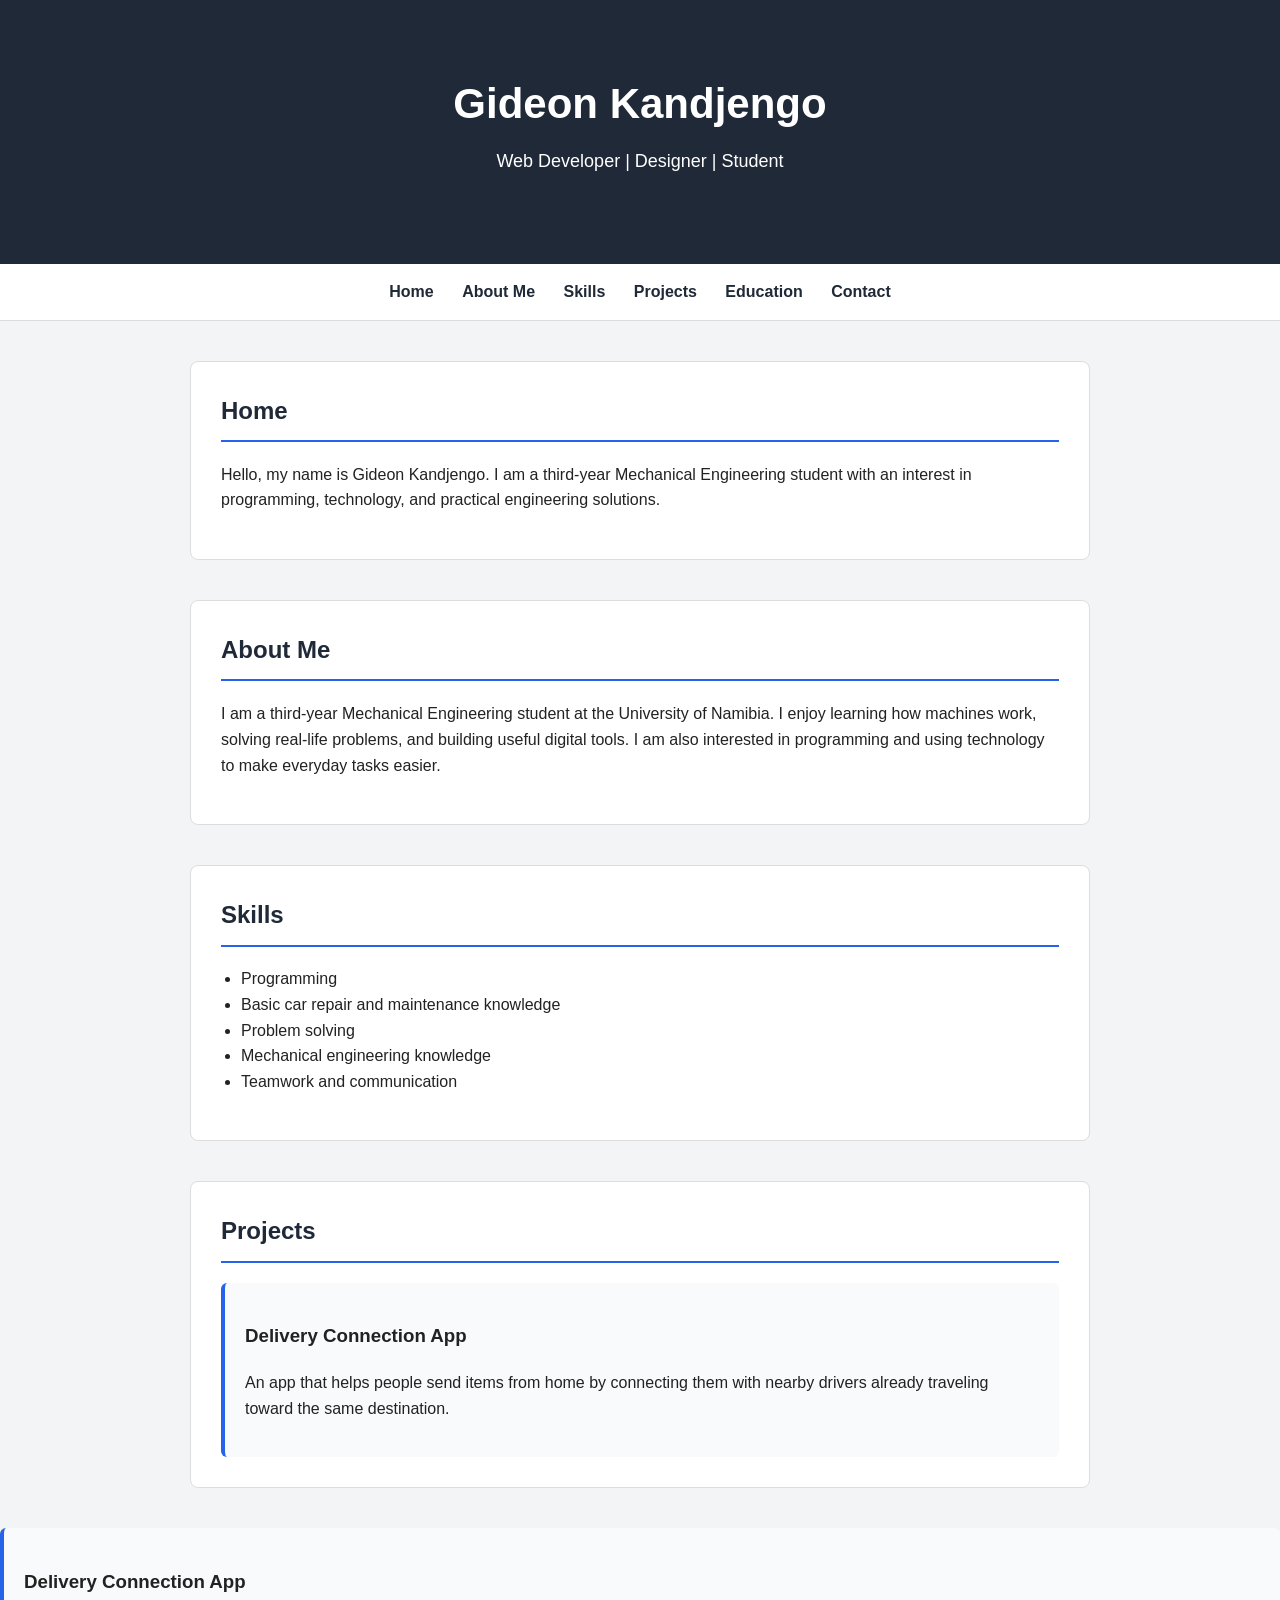
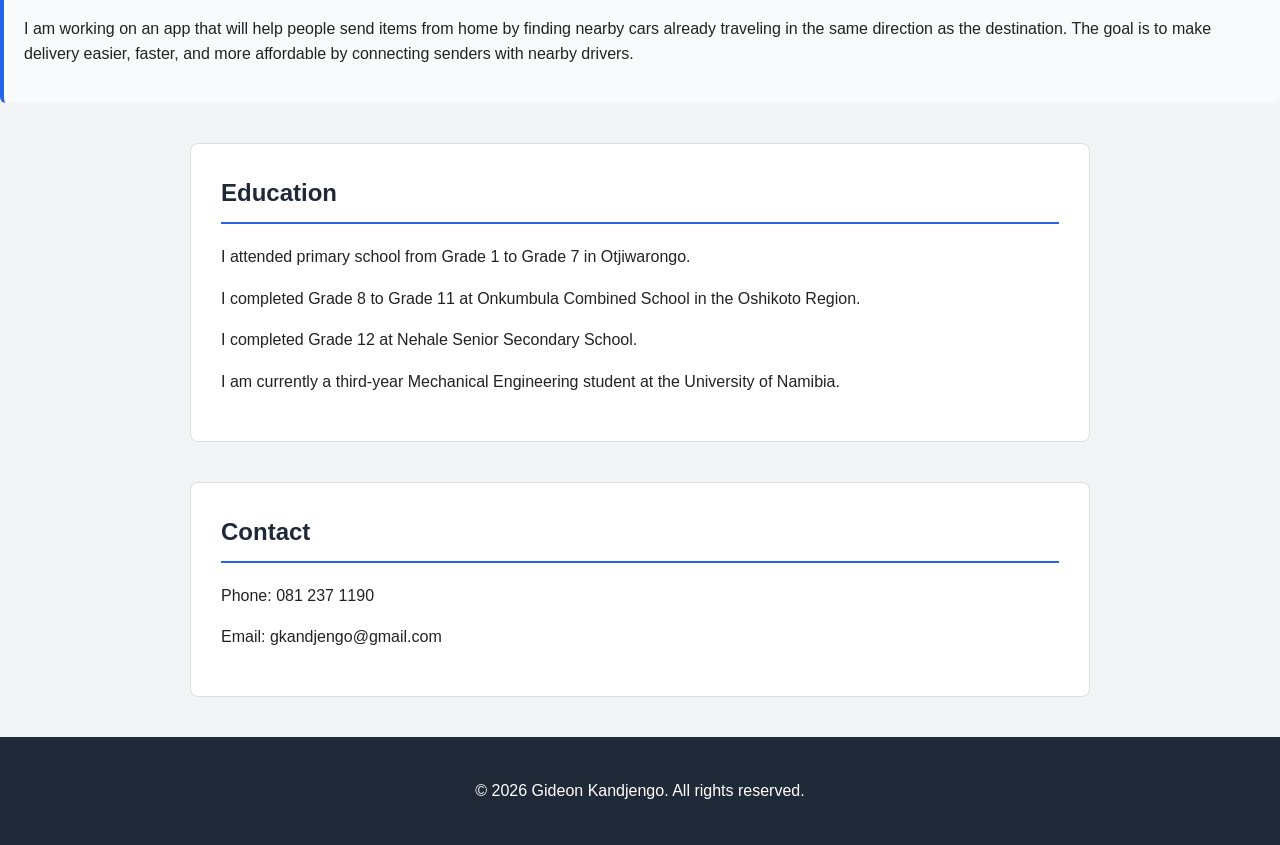
<file: index.html>
<!DOCTYPE html>
<html lang="en">
<head>
  <meta charset="UTF-8" />
  <meta name="viewport" content="width=device-width, initial-scale=1.0" />

  <title>Gideon Kandjengo | Mechanical Engineering Student Portfolio</title>
  <meta name="description" content="Portfolio website of Gideon Kandjengo, a third-year Mechanical Engineering student with programming skills and basic car repair knowledge.">

  <link rel="stylesheet" href="style.css" />
</head>
<body>

  <header>
    <h1>Gideon Kandjengo</h1>
    <p>Web Developer | Designer | Student</p>
  </header>

  <nav>
  <a href="#home">Home</a>
  <a href="#about">About Me</a>
  <a href="#skills">Skills</a>
  <a href="#projects">Projects</a>
  <a href="#education">Education</a>
  <a href="#contact">Contact</a>
</nav>

 <section id="home">
  <h2>Home</h2>
  <p>
    Hello, my name is Gideon Kandjengo. I am a third-year Mechanical Engineering student
    with an interest in programming, technology, and practical engineering solutions.
  </p>
</section>

<section id="about">
  <h2>About Me</h2>
  <p>
    I am a third-year Mechanical Engineering student at the University of Namibia. I enjoy learning how machines
    work, solving real-life problems, and building useful digital tools. I am also
    interested in programming and using technology to make everyday tasks easier.
  </p>
</section>

<section id="skills">
  <h2>Skills</h2>
  <ul>
    <li>Programming</li>
    <li>Basic car repair and maintenance knowledge</li>
    <li>Problem solving</li>
    <li>Mechanical engineering knowledge</li>
    <li>Teamwork and communication</li>
  </ul>
</section>

<section id="projects">
  <h2>Projects</h2>

  <div class="project">
    <h3>Delivery Connection App</h3>
    <p>
      An app that helps people send items from home by connecting them with nearby
      drivers already traveling toward the same destination.
    </p>
  </div>
</section>
  <div class="project">
    <h3>Delivery Connection App</h3>
    <p>
      I am working on an app that will help people send items from home by finding
      nearby cars already traveling in the same direction as the destination.
      The goal is to make delivery easier, faster, and more affordable by connecting
      senders with nearby drivers.
    </p>
  </div>
</section>

<section id="education">
  <h2>Education</h2>

  <p>
    I attended primary school from Grade 1 to Grade 7 in Otjiwarongo.
  </p>

  <p>
    I completed Grade 8 to Grade 11 at Onkumbula Combined School in the Oshikoto Region.
  </p>

  <p>
    I completed Grade 12 at Nehale Senior Secondary School.
  </p>

  <p>
    I am currently a third-year Mechanical Engineering student at the University of Namibia.
  </p>
</section>

<section id="contact">
  <h2>Contact</h2>
  <p>Phone: 081 237 1190</p>
  <p>Email: gkandjengo@gmail.com</p>
</section>

  <footer>
    <p>&copy; 2026 Gideon Kandjengo. All rights reserved.</p>
  </footer>

  <script src="script.js"></script>
</body>
</html>
</file>
<file: style.css>
* {
  box-sizing: border-box;
}

html {
  scroll-behavior: smooth;
}

body {
  margin: 0;
  font-family: Arial, sans-serif;
  background: #f3f4f6;
  color: #222222;
  line-height: 1.6;
}

header {
  background: #1f2937;
  color: white;
  text-align: center;
  padding: 70px 20px;
}

header h1 {
  margin: 0;
  font-size: 42px;
}

header p {
  font-size: 18px;
  margin-top: 10px;
}

nav {
  background: white;
  text-align: center;
  padding: 15px;
  border-bottom: 1px solid #ddd;
  position: sticky;
  top: 0;
}

nav a {
  color: #1f2937;
  text-decoration: none;
  margin: 0 12px;
  font-weight: bold;
}

nav a:hover {
  color: #2563eb;
}

section {
  max-width: 900px;
  margin: 40px auto;
  padding: 30px;
  background: white;
  border-radius: 8px;
  border: 1px solid #ddd;
}

section h2 {
  color: #1f2937;
  margin-top: 0;
  border-bottom: 2px solid #2563eb;
  padding-bottom: 10px;
}

ul {
  padding-left: 20px;
}

.project {
  background: #f9fafb;
  padding: 20px;
  border-left: 4px solid #2563eb;
  border-radius: 6px;
  margin-top: 15px;
}

footer {
  text-align: center;
  padding: 25px;
  background: #1f2937;
  color: white;
  margin-top: 40px;
}

@media (max-width: 600px) {
  header h1 {
    font-size: 32px;
  }

  nav a {
    display: inline-block;
    margin: 8px;
  }

  section {
    margin: 20px 12px;
    padding: 20px;
  }
}
.skills-list {
  display: flex;
  flex-wrap: wrap;
  gap: 10px;
}

.skills-list span {
  background: #e0ecff;
  color: #1f2937;
  padding: 10px 14px;
  border-radius: 6px;
  font-weight: bold;
}
</file>
